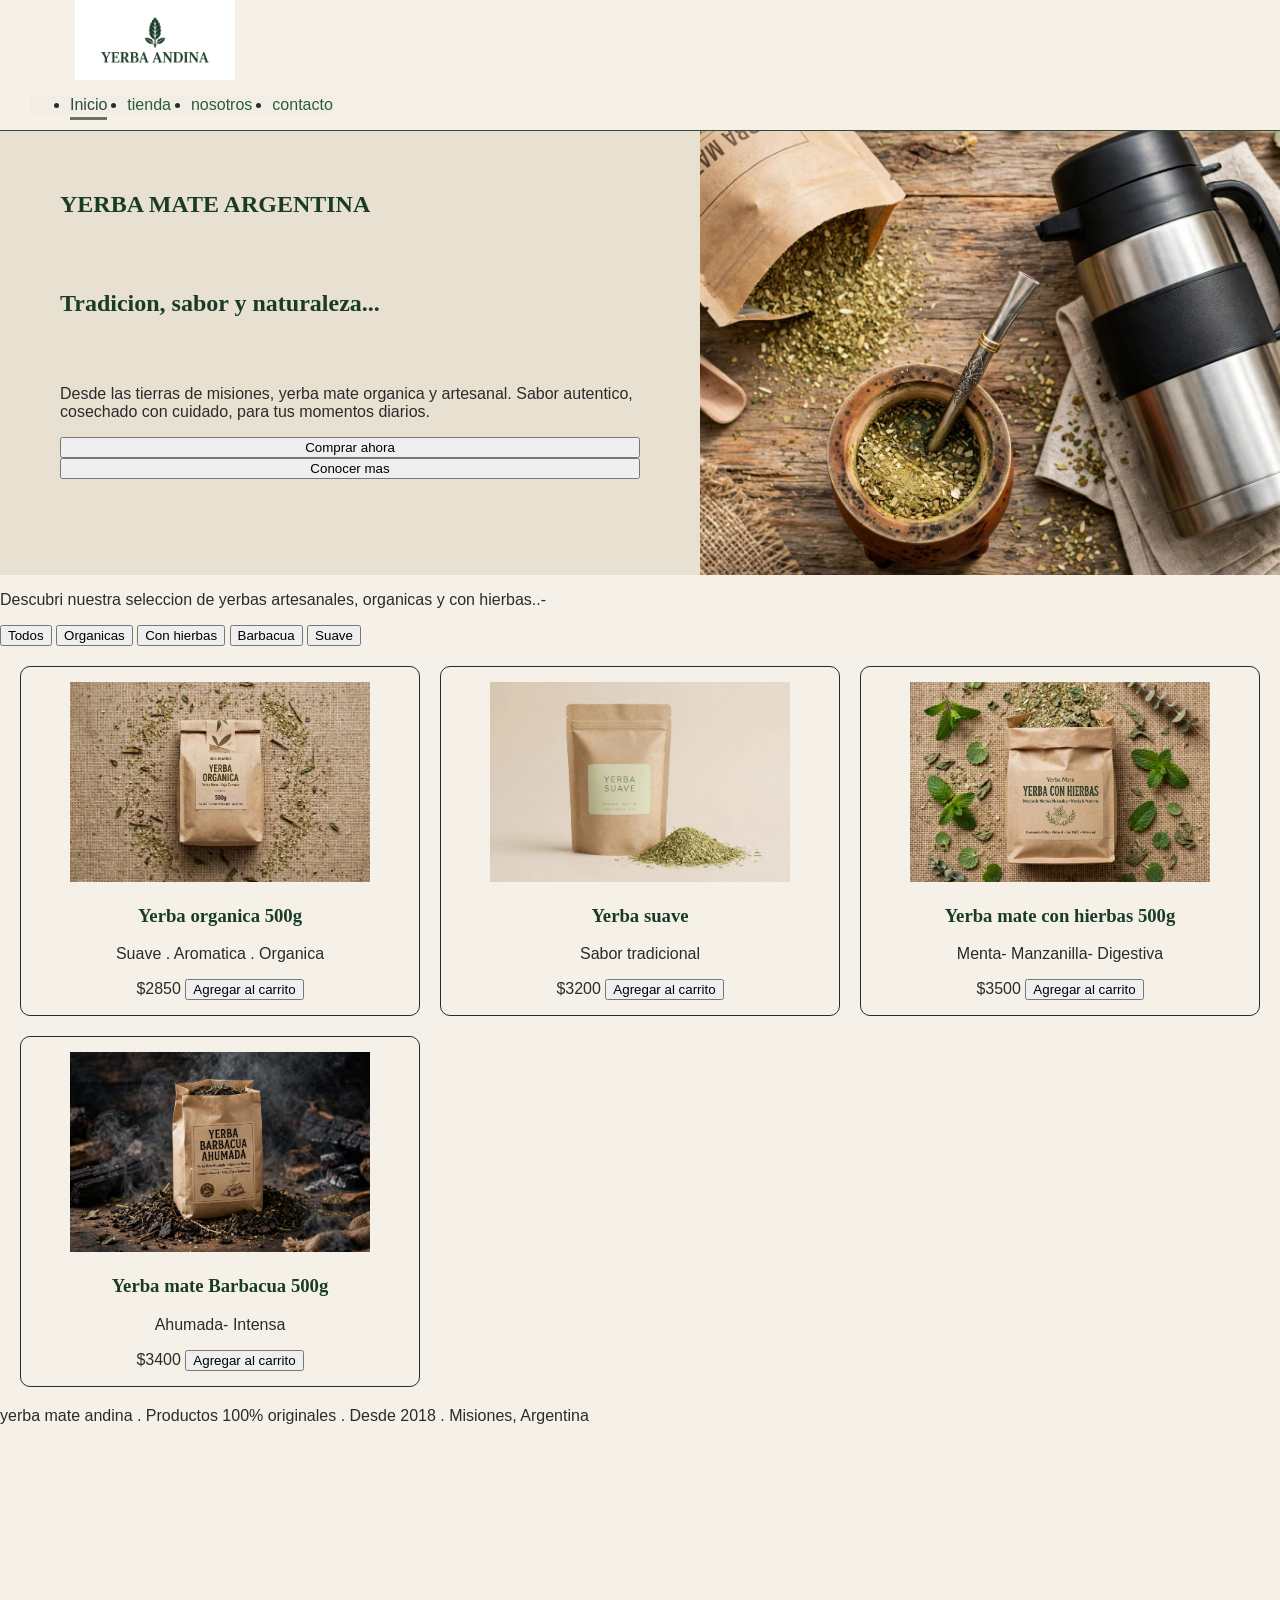
<file: index.html>
<!DOCTYPE html>
<html lang="en">
<head>
    <meta charset="UTF-8">
    <meta name="viewport" content="width=device-width, initial-scale=1.0">
    <link rel="stylesheet" href="styles.css">
    <title> Yerba Andina - Yerba mate Argentina</title>
</head>
<body>
    

<header class="encabezado-de-pagina">
 <!-- navbar barra de navegacion-->
        
            
            <nav>
                    <div class="logo-yerba-andina">
                    <img src="./imagen/logo-yerba-andina.png" alt="logo-de-yerba-andina">
                   </div>
             
              <ul class="navegador-links">
                <li> <a href="index.html" class="active">Inicio</a></li>
                <li> <a href="#productos">tienda</a></li>
                <li> <a href="#nosotros">nosotros</a></li>
                <li> <a href="pages/contacto.html">contacto</a></li>
              </ul>
            </nav>
</header>
<body>
   
        </body>
    
    <main>
        <!--presentacion-->
        
         <section id="nosotros" class="presentacion">
          <div class="presentacion-texto"> 
            <h1>YERBA MATE ARGENTINA</h1>
            <p><h2>Tradicion, sabor y naturaleza...</h2></p>
            <p>Desde las tierras de misiones, yerba mate organica y artesanal. Sabor autentico, cosechado con cuidado, para tus momentos diarios. </h4></p>
            <button>Comprar ahora</button>
            <button>Conocer mas</button> </div>
            
        
          <div class="presentacion-imagen">
                <img src="./imagen/banner-historia.jpeg" alt="mate de calabaza con yerba">
                <figcaption>Mate artesanal</figcaption>
            
            </div>
        </section>
        <!--lista de precios-->
        <section id="tienda" class="tienda">
            <h2Productos destacados</h2>
            <p>Descubri nuestra seleccion de yerbas artesanales, organicas y con hierbas..-</p>
            <button>Todos</button>
            <button>Organicas</button>
            <button>Con hierbas</button>
            <button>Barbacua</button>
            <button>Suave</button>
            <!--seccion de productos-->
            <section id="productos" class="productos">
                <div class="producto">
                 <img src="imagen/yerba-organica-500g.jpg" alt="paquete de yerba organica">
                  <h3>Yerba organica 500g</h3>
                  <p>Suave . Aromatica . Organica</p>
                   <span>$2850 </span>   
                    <button>Agregar al carrito</button>
                </div>
                <div class="producto">
                 <img src="imagen/yerba-suave-500g.jpg" alt="yerba suave">
                 <h3>Yerba suave</h3>
                 <p>Sabor tradicional</p>
                 <span>$3200</span>
                 <button>Agregar al carrito</button>          
                </div>
                <div class="producto">
                     
                <img src="imagen/yerba-con-hierbas-500g.jpg" alt="paquete de yerba con hierbas">
                <h3>Yerba mate con hierbas 500g</h3>
                <p>Menta- Manzanilla- Digestiva</p>
                 <span> $3500</span>
                    <button>Agregar al carrito</button>

                </div>
                <div class="producto">
                <img src="imagen/yer-barbacua-500g.jpg" alt="paquete de yerba mate barbacua">
                <h3>Yerba mate Barbacua 500g</h3>
                <p>Ahumada- Intensa</p>
                  <span>$3400</span>
                    <button>Agregar al carrito</button>
                 </div>
                </section>
            
        
    </main>
    <footer class="frase-final">
        <span>
         yerba mate andina . Productos 100% originales . Desde 2018 . Misiones, Argentina
        </span>
           
        
    </footer>
    </body>
   
</html>
</file>
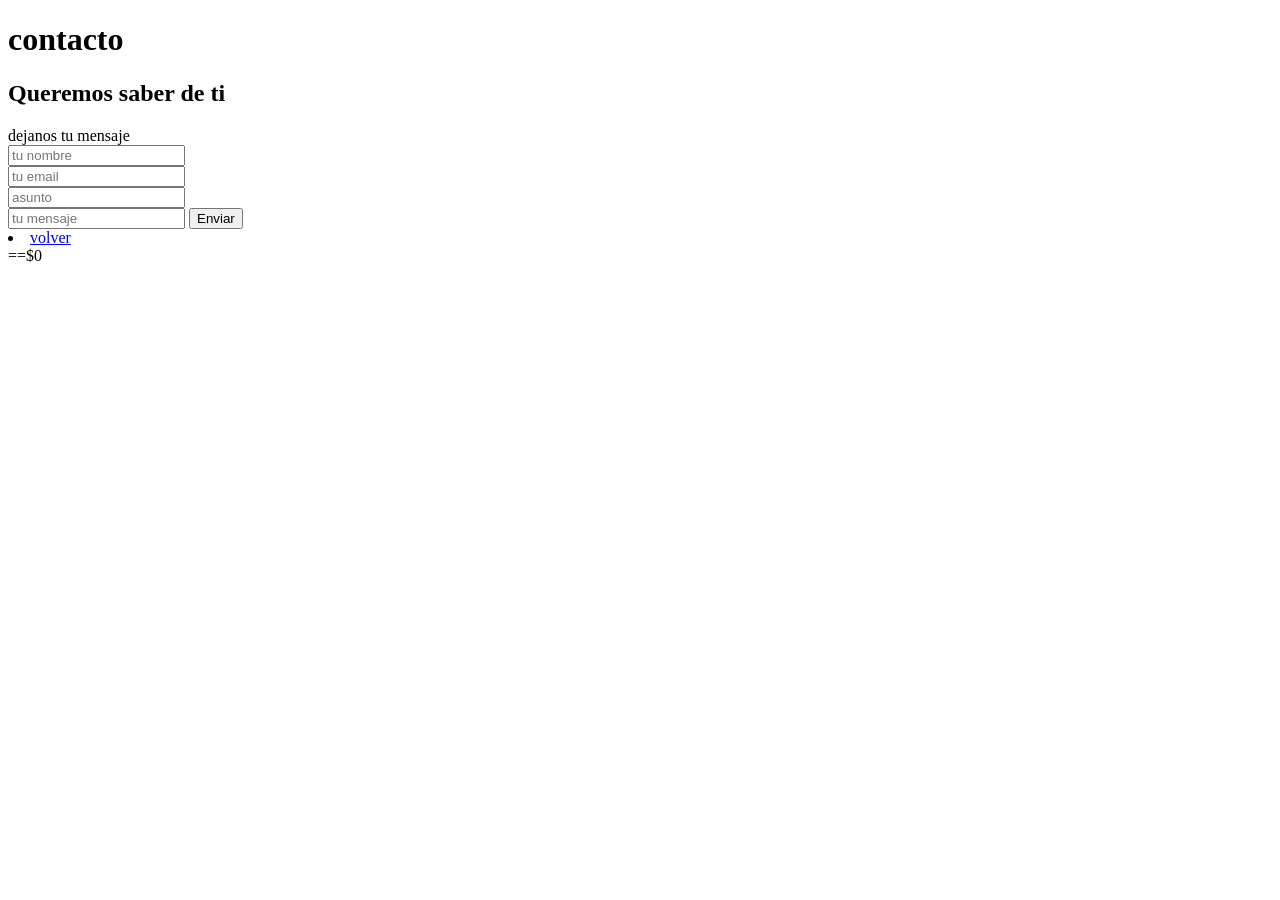
<file: pages/contacto.html>
<!DOCTYPE html>
<html lang="en">
<head>
    <meta charset="UTF-8">
    <meta name="viewport" content="width=, initial-scale=1.0">
    <title>Document</title>
</head>
<body>
    <h1>contacto</h1>
    <h2>Queremos saber de ti</h2>
    <span>dejanos tu mensaje</span>
    <form action="" method="post">
        <div>
            <input type="text" id="nombre" name="nombre" placeholder="tu nombre" required>
        </div>
        <div>
            <input type="email" id="email" name="email" placeholder="tu email" required>
        </div>
        <div>
            <input type="text" id="asunto" name="asunto" placeholder="asunto" required>
        </div>
        <div>
            <input type="text" id="mensaje" name="mensaje" placeholder="tu mensaje" required
        </div>
        <button type="submit">Enviar
        </button>
        <li>
            <a href="../index.html">volver</a>
        </li>

    </form>
    <div class="people"> ==$0
        <div></div>
        <div></div>
        <div></div>
    </div>
</body>
</html>
</file>
<file: styles.css>
/* yerba mate andina */
:root{
    --verde-oscuro: #1A3C27;
    --verde-medio: #2a5c3f;
    --beige-fondo: #f5f1e8;
    --beige-seccion: #ede7d8;
    --kraft-oscuro:#bfa88a;
    --kraft:#d9c5a0;
    --texto:#2b2b2b;
}
html{
    scroll-behavior: smooth;
}
body{
    font-family: Impact, sans-serif;
    background-color: var(--beige-fondo);
    color: var(--texto);
    padding-top: 80;
    margin: 0;
    padding-top: 75px;
    height: 200vh;
}
header{
    position: fixed;
    top: 0;
    width: 100%;
    padding: 10px 100px;
}

.encabezado-de-pagina{
    position: fixed;
    top: o;
    left: 0;
    width: 100%;
    background: #f6f1e7;
 display: flex;
 justify-content: space-between;
 align-items: center;
 padding: 0 30px;
 z-index: 9999;
 border-bottom: 1px solid #2f4a3a;
}
section{
    scroll-margin-top: 85px;}
.navegador-links{
display: flex;
gap: 20px;
justify-content: center;
justify-content: space-between;
align-items: center;
background: #f2eee5;

}
.navegador-links a {
    text-decoration: none;
    color: #2a5c3f;
    font-weight: 500;
    padding-bottom: 4px;
}
.navegador-links a.active {
    color: #2d4a3e;
    font-weight: 500;
    border-bottom: 3px solid #424a2dc1;
}
.logo-yerba-andina{
    display: flex;
    align-items: flex-start;
    gap: 5px;
    text-decoration: none;
    color: #2d4a3e;
    font-weight: 900;
    line-height: 0.9;
    font-size: 18px;
}
.logo-yerba-andina img{
    width: 250px;
    height: 80px;
    object-fit: contain;
    border-radius: 6px;
}
h1,h2,h3,h4,.font-serif{
    font-family: merriweather, serif;
    color: var(--verde-oscuro);
}
header{
    background-color: var(--beige-fondo) !important;
    border-bottom: 1px solid var(--kraft);
    display: flex;
    
}
 .presentacion {
    display: flex !important;
    align-items: stretch;
    flex-direction: row;
    width: 100%;
    min-height: 500px;
    border: #bfa88a;
 }
 .presentacion-imagen {
    width: 50% !important;
    min-width: 0;
    overflow: hidden;
}
.presentacion-imagen img{
    width: 100%;
    height: 100%;
    object-fit: cover;
    display: flex;
    display: block;
}
.presentacion-texto{
    width: 50% !important;
    padding: 60px;
    background: #e8e0d1;
    display: flex;
    flex-direction: column;
    justify-content: center;
    
}
.presentacion-texto h1 
.presentacion-texto h2
.presentacion-texto p
.presentacion-texto .botones
.presentacion-texto .badges{
width: 100%;
}
.productos {
    display: grid;
    grid-template-columns: repeat(3, 1fr);
    gap: 20px;
    padding: 20px;
}
.producto {
    border: 1px solid;
    border-radius: 10px;
    padding: 15px;
    text-align: center;
}
.producto img {
    width: 100%;
    height: 200px;
    object-fit: contain;
    object-position: center;
    text-align: center;
}
@media (max-width:768px) {
    .productos{
        grid-template-columns: 1fr;
    }
    .producto img {
        height: 180px;
    }
    .ultima-frase {
     width: 100%;
     display: flex;
     justify-content: center;
    }
}
</file>
